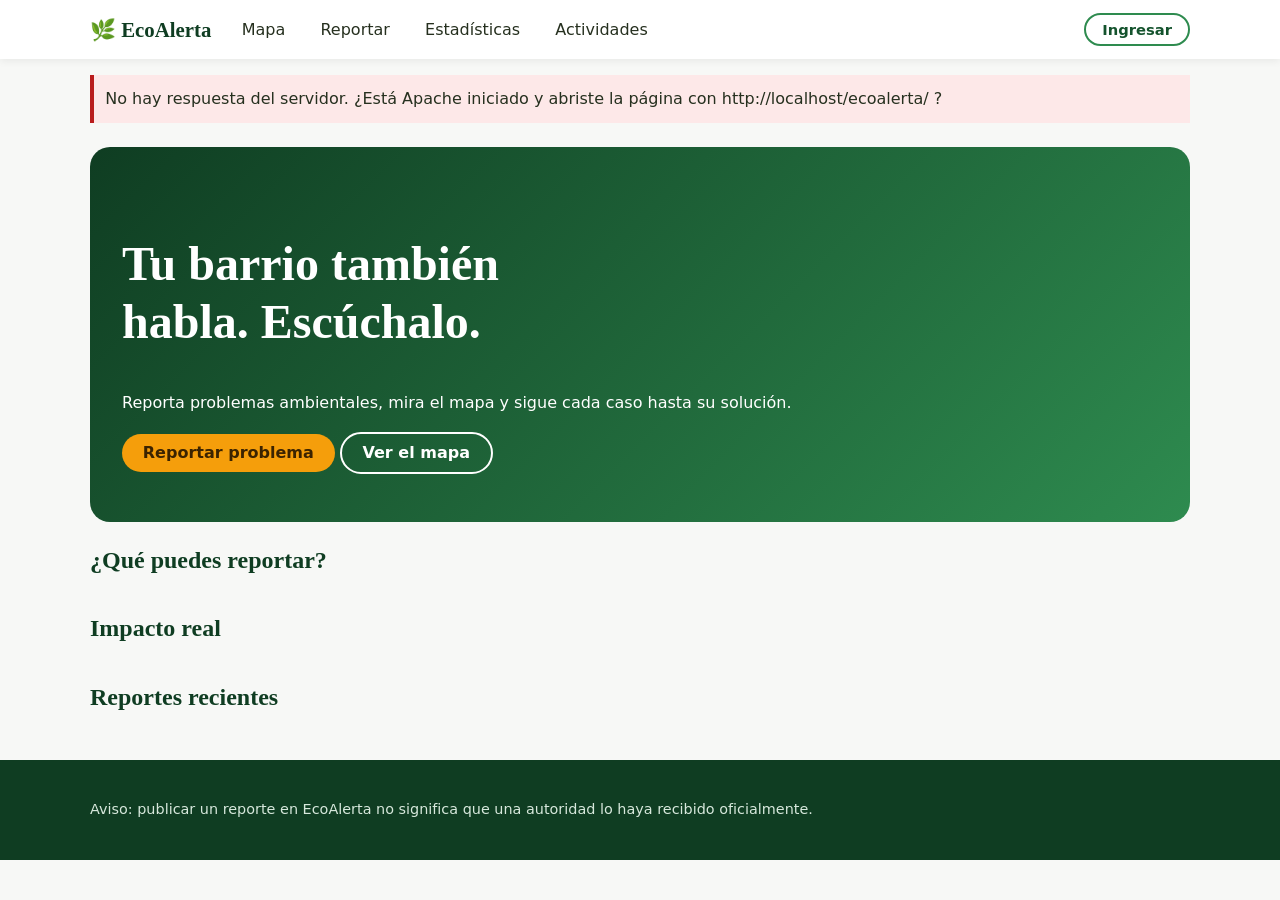
<file: index.html>
<!doctype html>
<html lang="es"><head><meta charset="utf-8"><meta name="viewport" content="width=device-width,initial-scale=1"><title>Inicio · EcoAlerta</title><link rel="stylesheet" href="css/style.css"></head>
<body><a class="skip" href="#c">Saltar al contenido</a><header id="cab"></header><main id="c" class="w">
<section class="hero"><h1>Tu barrio también habla. Escúchalo.</h1><p>Reporta problemas ambientales, mira el mapa y sigue cada caso hasta su solución.</p><a class="btn alert" href="reportar.html">Reportar problema</a> <a class="btn out" href="mapa.html">Ver el mapa</a></section>
<h2>¿Qué puedes reportar?</h2><div class="grid" id="cats"></div>
<h2>Impacto real</h2><div class="grid" id="cif"></div>
<h2>Reportes recientes</h2><div id="rec"></div>
<script src="js/app.js"></script>
<script>(async()=>{try{
const c=(await api('api/extra.php?a=categories')).categories;c.forEach(x=>$('#cats').append(el('div',{class:'card'},el('span',{class:'ic',text:x.icon}),el('h3',{text:x.name}))));
const s=await api('api/extra.php?a=stats');[[s.total,'reportes'],[s.solved,'solucionados con evidencia'],[s.activities,'actividades']].forEach(([n,t])=>$('#cif').append(el('div',{class:'card'},el('b',{class:'big',text:n}),t)));
const r=(await api('api/reports.php?limit=5')).reports;if(!r.length)$('#rec').append(el('p',{class:'empty',text:'Aún no hay reportes. Crea el primero.'}));
r.forEach(x=>$('#rec').append(el('p',{},x.icon+' ',el('a',{href:'reporte.html?id='+x.id,text:x.title}),' ',badge(x.status))));
}catch(e){flash(e.message,'err')}})();</script>
</main><footer id="pie"></footer></body></html>
</file>
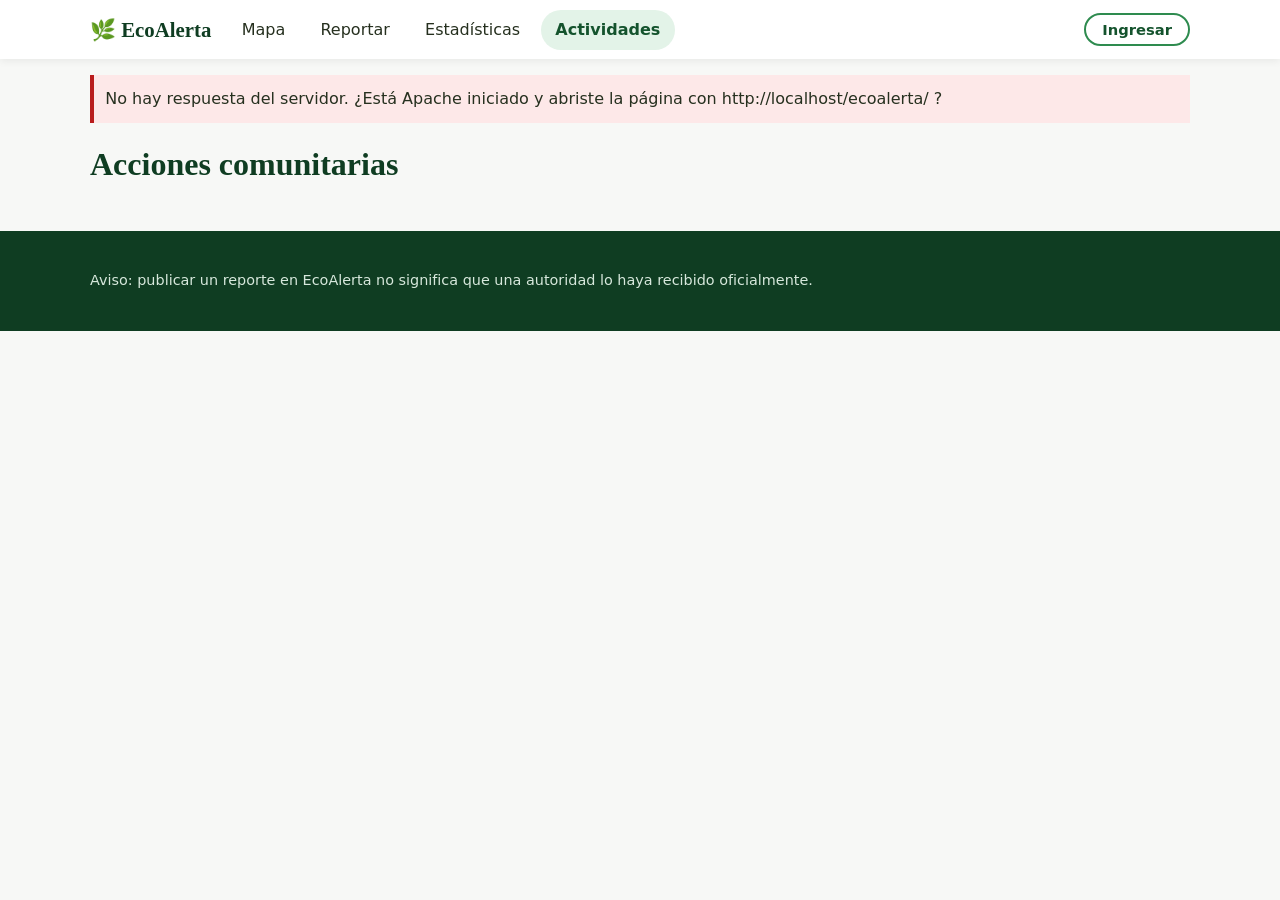
<file: actividades.html>
<!doctype html>
<html lang="es"><head><meta charset="utf-8"><meta name="viewport" content="width=device-width,initial-scale=1"><title>Actividades · EcoAlerta</title><link rel="stylesheet" href="css/style.css"></head>
<body><a class="skip" href="#c">Saltar al contenido</a><header id="cab"></header><main id="c" class="w">
<h1>Acciones comunitarias</h1><div id="l"></div><div id="nuevo"></div>
<script src="js/app.js"></script>
<script>ready.then(async me=>{async function lista(){const L=$('#l');try{const a=(await api('api/extra.php?a=activities')).activities;L.replaceChildren();if(!a.length)L.append(el('p',{class:'empty',text:'No hay actividades publicadas todavía.'}));
a.forEach(x=>{const c=el('div',{class:'card'},el('h2',{text:x.title}),el('p',{text:x.description}),el('p',{text:'📅 '+x.event_date+' · 📍 '+x.location+' · Organiza: '+x.organizer}),el('p',{text:'Cómo participar: '+x.how_to+' · '+x.n+' inscritos'}));
if(me){const b=el('button',{class:'btn sm',text:+x.mine?'Cancelar participación':'Quiero participar'});b.onclick=async()=>{try{await api('api/extra.php?a=join',{json:{id:x.id}});lista()}catch(e){flash(e.message,'err')}};c.append(b)}else c.append(el('a',{href:'login.html',text:'Ingresa para participar'}));L.append(c)})}catch(e){flash(e.message,'err')}}
lista();if(me&&me.role!=='ciudadano'){const f=el('form',{class:'card'},el('h2',{text:'Publicar actividad'}),
...[['title','Título','text'],['description','Descripción','text'],['event_date','Fecha y hora','datetime-local'],['location','Lugar','text'],['organizer','Organizador','text'],['how_to','Forma de participación','text']].map(([n,t,y])=>el('label',{},t,el('input',{name:n,type:y,required:''}))),el('button',{class:'btn',text:'Publicar'}));
f.onsubmit=async e=>{e.preventDefault();try{await api('api/extra.php?a=activity_new',{json:Object.fromEntries(new FormData(f))});f.reset();flash('Actividad publicada.');lista()}catch(x){flash(x.message,'err')}};$('#nuevo').append(f)}});</script>
</main><footer id="pie"></footer></body></html>
</file>
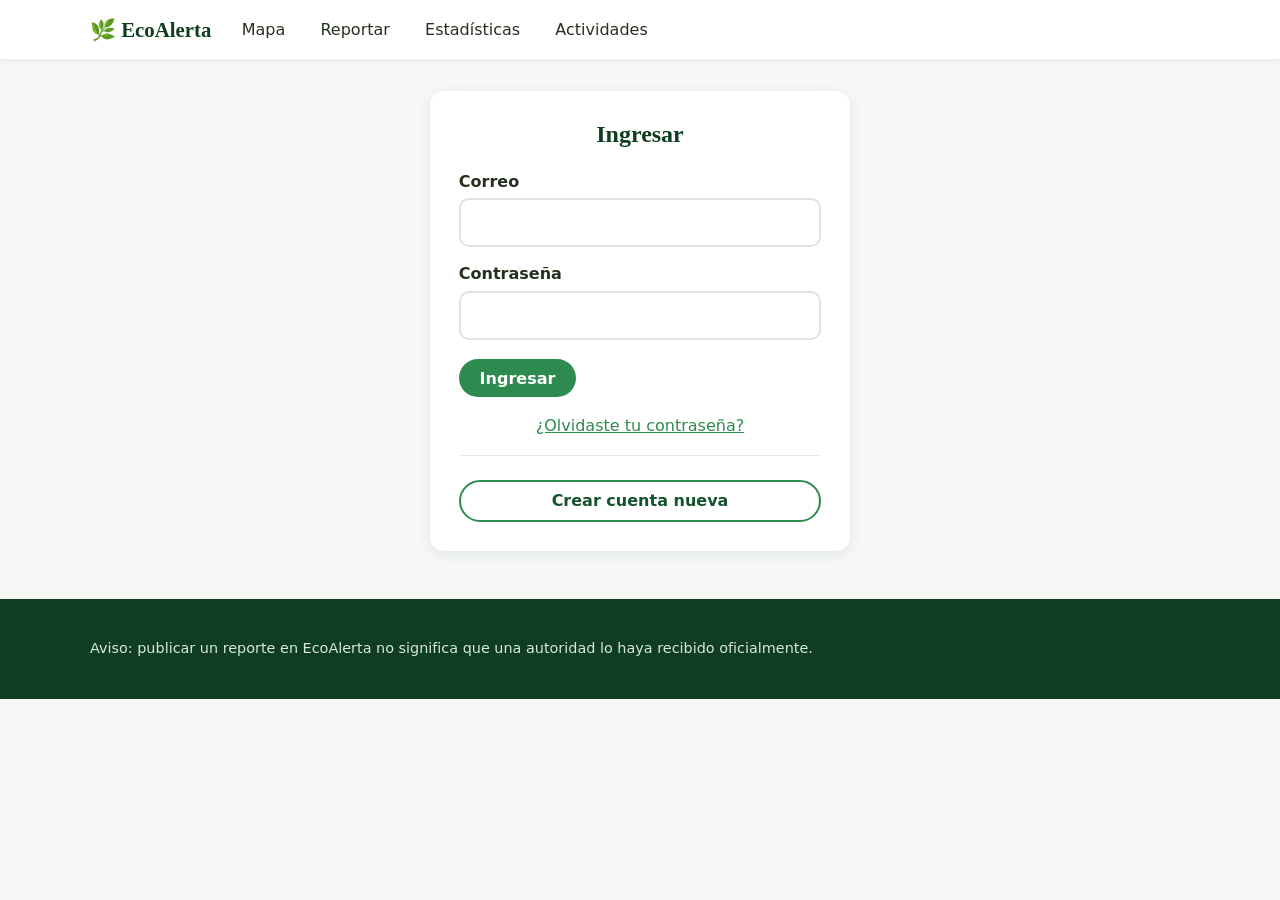
<file: admin.html>
<!doctype html>
<html lang="es"><head><meta charset="utf-8"><meta name="viewport" content="width=device-width,initial-scale=1"><title>Panel · EcoAlerta</title><link rel="stylesheet" href="css/style.css"></head>
<body><a class="skip" href="#c">Saltar al contenido</a><header id="cab"></header><main id="c" class="w">
<h1>Panel de moderación</h1>
<form id="f" class="filters"><select name="s" id="s1" aria-label="Estado"><option value="">Todos los estados</option></select><input name="q" placeholder="Buscar" aria-label="Buscar"><button class="btn">Filtrar</button></form>
<table><thead><tr><th>#</th><th>Título</th><th>Categoría</th><th>Autor</th><th>Estado</th><th>Fecha</th><th>Acción</th></tr></thead><tbody id="t"></tbody></table><div id="u"></div>
<script src="js/app.js"></script>
<script>ready.then(async me=>{if(!me||me.role==='ciudadano')return location='login.html';Object.entries(ST).forEach(([k,v])=>$('#s1').append(el('option',{value:k,text:v})));$('#s1').value='pendiente';
function acc(x){const t=el('td');if(['pendiente','en_revision'].includes(x.status)){const a=el('button',{class:'btn sm',text:'Aceptar'}),r=el('button',{class:'btn sm out2',text:'Rechazar'});const go=async(s,n)=>{try{await api('api/reports.php?a=status',{json:{id:x.id,status:s,note:n}});cargar()}catch(e){flash(e.message,'err')}};a.onclick=()=>go('validado','Verificado por moderación');r.onclick=()=>{const n=prompt('Motivo del rechazo (mínimo 10 caracteres):');if(n)go('rechazado',n)};t.append(a,' ',r)}return t}
async function cargar(){const q=new URLSearchParams(new FormData($('#f')));q.set('all','1');try{const r=(await api('api/reports.php?'+q)).reports;$('#t').replaceChildren(...r.map(x=>el('tr',{},el('td',{text:x.id}),el('td',{},el('a',{href:'reporte.html?id='+x.id,text:x.title})),el('td',{text:x.cat}),el('td',{text:x.author}),el('td',{},badge(x.status)),el('td',{text:x.created_at}),acc(x))))}catch(e){flash(e.message,'err')}}
$('#f').onsubmit=e=>{e.preventDefault();cargar()};cargar();
if(me.role==='administrador'){const us=(await api('api/extra.php?a=users')).users;$('#u').append(el('h2',{text:'Usuarios y roles'}),el('table',{},...us.map(x=>{const s=el('select',{'aria-label':'Rol'},...['ciudadano','moderador','administrador'].map(o=>{const p=el('option',{text:o});if(o===x.role)p.selected=true;return p}));
const b=el('button',{class:'btn sm',text:'Guardar'});b.onclick=async()=>{try{await api('api/extra.php?a=role',{json:{id:x.id,role:s.value}});flash('Rol actualizado.')}catch(e){flash(e.message,'err')}};const r2=el('button',{class:'btn sm out2',text:'Nueva clave'});r2.onclick=async()=>{if(!confirm('¿Generar una contraseña temporal para '+x.name+'?'))return;try{const d=await api('api/extra.php?a=reset',{json:{id:x.id}});alert('Contraseña temporal (entrégala a la persona): '+d.temp)}catch(e){flash(e.message,'err')}};return el('tr',{},el('td',{text:x.name}),el('td',{text:x.email}),el('td',{},s,' ',b,' ',r2))})))}});</script>
</main><footer id="pie"></footer></body></html>
</file>
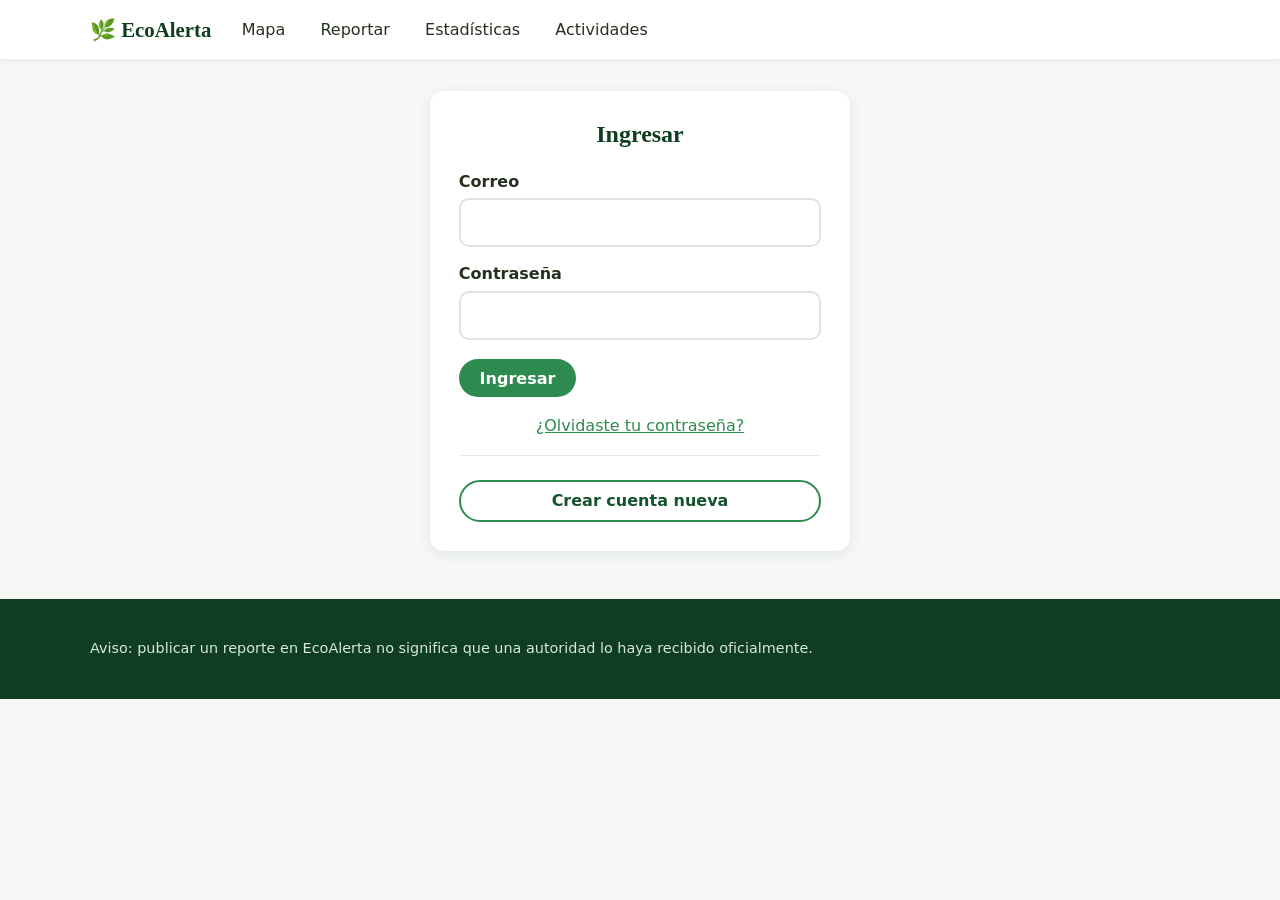
<file: login.html>
<!doctype html>
<html lang="es"><head><meta charset="utf-8"><meta name="viewport" content="width=device-width,initial-scale=1"><title>Ingresar · EcoAlerta</title><link rel="stylesheet" href="css/style.css"></head>
<body><a class="skip" href="#c">Saltar al contenido</a><header id="cab"></header><main id="c" class="w">
<section class="auth card">
<h1 id="tt">Ingresar</h1>
<form id="fi"><label>Correo<input type="email" name="email" autocomplete="email" required></label><label>Contraseña<input type="password" name="password" autocomplete="current-password" required></label><button class="btn">Ingresar</button></form>
<form id="fr" hidden><label>Nombre<input name="name" maxlength="80" autocomplete="name" required></label><label>Correo<input type="email" name="email" autocomplete="email" required></label><label>Contraseña (mínimo 8 caracteres)<input type="password" name="password" minlength="8" autocomplete="new-password" required></label><button class="btn">Crear cuenta</button></form>
<p class="cen" id="ol"><a href="#" id="of">¿Olvidaste tu contraseña?</a></p>
<p class="ok" id="om" hidden>Pide a un administrador que te genere una contraseña temporal. Con ella ingresas y la cambias en «Mis reportes».</p>
<hr><button class="btn out2" id="sw" type="button">Crear cuenta nueva</button>
</section></main><footer id="pie"></footer>
<script src="js/app.js"></script>
<script>let reg=false;
function env(f,a){f.onsubmit=async e=>{e.preventDefault();const d=Object.fromEntries(new FormData(f)),b=f.querySelector('button');b.disabled=true;
try{if(a==='register')await api('api/auth.php?a=register',{json:d});await api('api/auth.php?a=login',{json:d});location='index.html'}catch(x){flash(x.message,'err');b.disabled=false}}}
env($('#fi'),'login');env($('#fr'),'register');
$('#sw').onclick=()=>{reg=!reg;$('#fi').hidden=reg;$('#fr').hidden=!reg;$('#ol').hidden=reg;$('#om').hidden=true;$('#tt').textContent=reg?'Crear cuenta':'Ingresar';$('#sw').textContent=reg?'Ya tengo una cuenta':'Crear cuenta nueva'};
$('#of').onclick=e=>{e.preventDefault();$('#om').hidden=false};
ready.then(me=>{if(me)location='index.html'});</script></body></html>
</file>
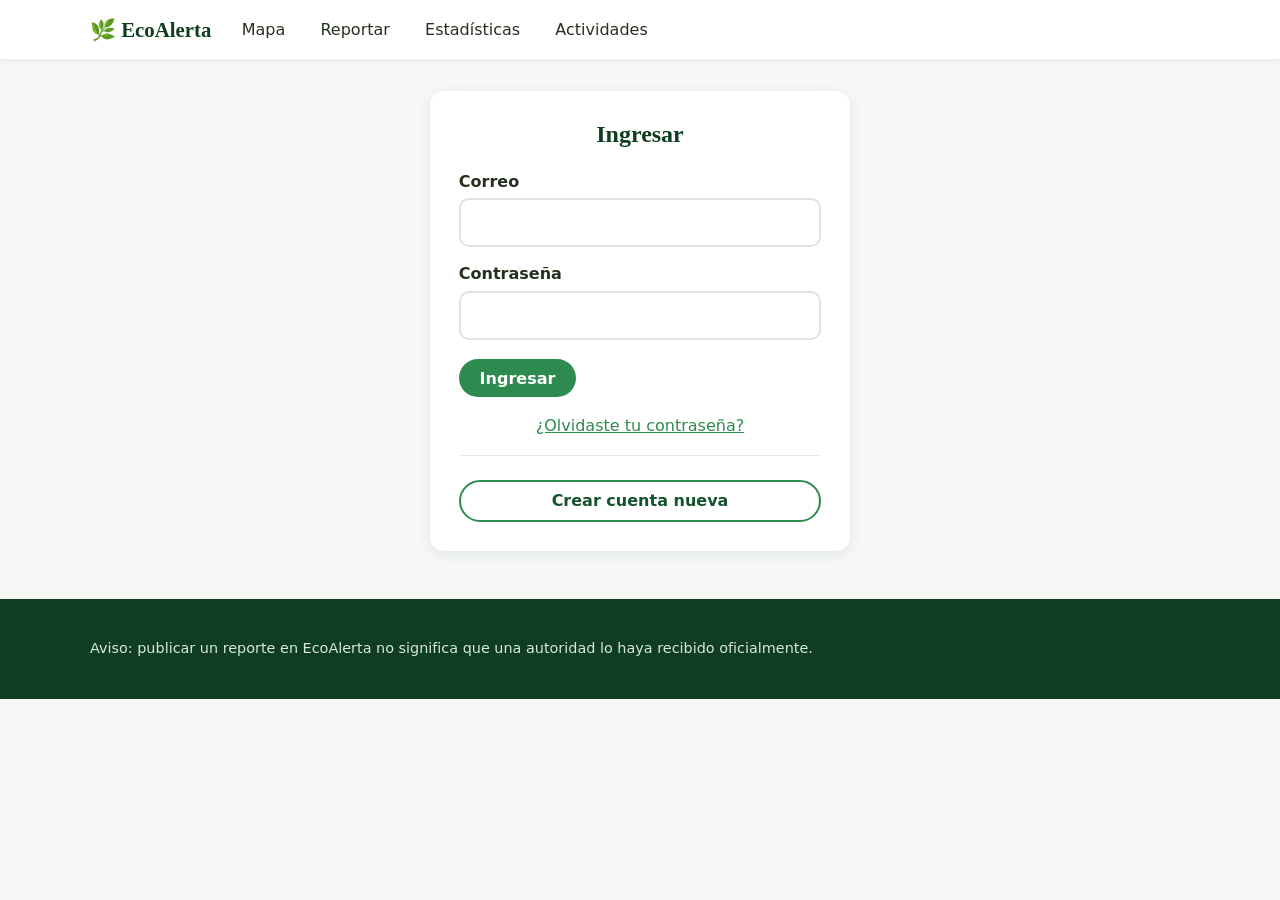
<file: mis-reportes.html>
<!doctype html>
<html lang="es"><head><meta charset="utf-8"><meta name="viewport" content="width=device-width,initial-scale=1"><title>Mis reportes · EcoAlerta</title><link rel="stylesheet" href="css/style.css"></head>
<body><a class="skip" href="#c">Saltar al contenido</a><header id="cab"></header><main id="c" class="w">
<h1>Mis reportes</h1><div id="l"></div>
<h2>Cambiar contraseña</h2>
<form id="f" class="card" style="max-width:420px"><label>Contraseña actual<input type="password" name="old" autocomplete="current-password" required></label><label>Nueva contraseña (mínimo 8)<input type="password" name="new" minlength="8" autocomplete="new-password" required></label><button class="btn">Guardar contraseña</button></form>
</main><footer id="pie"></footer>
<script src="js/app.js"></script>
<script>ready.then(async me=>{if(!me)return location='login.html';
try{const r=(await api('api/reports.php?mine=1')).reports;if(!r.length)$('#l').append(el('p',{class:'empty',text:'Aún no has enviado reportes.'}));
r.forEach(x=>$('#l').append(el('p',{},x.icon+' ',el('a',{href:'reporte.html?id='+x.id,text:x.title}),' ',badge(x.status))))}catch(e){flash(e.message,'err')}
$('#f').onsubmit=async e=>{e.preventDefault();try{await api('api/auth.php?a=password',{json:Object.fromEntries(new FormData(e.target))});e.target.reset();flash('Contraseña actualizada.')}catch(x){flash(x.message,'err')}}});</script></body></html>
</file>
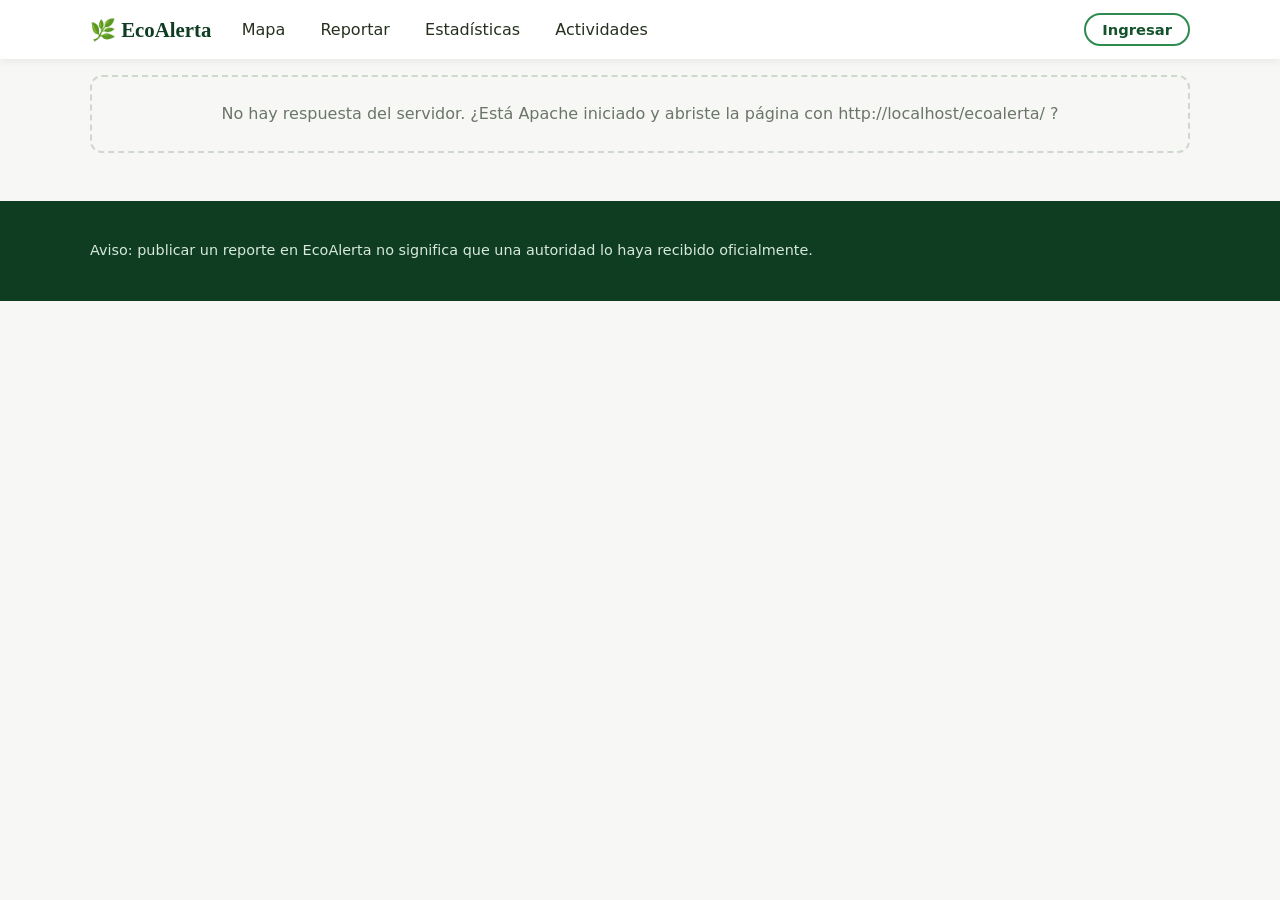
<file: reporte.html>
<!doctype html>
<html lang="es"><head><meta charset="utf-8"><meta name="viewport" content="width=device-width,initial-scale=1"><title>Reporte · EcoAlerta</title><link rel="stylesheet" href="css/style.css"></head>
<body><a class="skip" href="#c">Saltar al contenido</a><header id="cab"></header><main id="c" class="w">
<div id="r"><p>Cargando…</p></div>
<script src="js/app.js"></script>
<script>ready.then(async me=>{const id=new URLSearchParams(location.search).get('id'),R=$('#r');
async function ver(){let d;try{d=await api('api/reports.php?a=get&id='+encodeURIComponent(id))}catch(e){R.replaceChildren(el('p',{class:'empty',text:e.message}));return}
const r=d.report;R.replaceChildren(el('h1',{text:r.icon+' '+r.title}),...(r.status==='pendiente'?[el('p',{class:'ok',text:'Este reporte será visible para todos cuando un moderador lo verifique.'})]:[]),el('p',{},'Reporte #'+r.id+' · '+r.cat+' · ',badge(r.status)),
el('div',{class:'card'},el('p',{text:r.description,style:'white-space:pre-wrap'}),el('p',{text:'📍 '+(r.location_text||'Sin referencia')+(r.lat!==null?' (aprox. '+r.lat+', '+r.lng+')':'')}),el('p',{text:'Fecha: '+r.reported_on}),
...(r.photo?[el('img',{src:'uploads/'+r.photo,alt:'Foto del reporte',style:'max-width:100%;border-radius:12px'})]:[])),
el('h2',{text:'Historial de estados'}),el('ul',{},...d.history.map(h=>el('li',{},h.created_at+' · '+(h.old_status?ST[h.old_status]:'—')+' → ',badge(h.new_status),' por '+h.name+(h.note?': '+h.note:'')))),
el('h2',{text:'Evidencias de seguimiento'}),...(d.evidence.length?d.evidence.map(x=>el('div',{class:'card'},el('p',{text:x.note}),...(x.photo?[el('img',{src:'uploads/'+x.photo,alt:'Evidencia',style:'max-width:100%'})]:[]))):[el('p',{class:'empty',text:'Aún no hay evidencias.'})]));
if(me&&me.role!=='ciudadano')gestion(r)}
function gestion(r){const sel=el('select',{name:'status'},...Object.entries(ST).map(([k,v])=>{const o=el('option',{value:k,text:v});if(k===r.status)o.selected=true;return o}));
const f1=el('form',{class:'card'},el('label',{},'Nuevo estado',sel),el('label',{},'Justificación (obligatoria al rechazar o solucionar)',el('textarea',{name:'note',maxlength:'500'})),el('button',{class:'btn',text:'Cambiar estado'}));
f1.onsubmit=async e=>{e.preventDefault();try{await api('api/reports.php?a=status',{json:{id:r.id,status:sel.value,note:f1.elements.note.value}});sessionStorage.setItem('f','Estado actualizado.');location.reload()}catch(x){flash(x.message,'err')}};
const f2=el('form',{class:'card'},el('label',{},'Agregar evidencia',el('textarea',{name:'note',maxlength:'500',required:''})),el('label',{},'Foto (opcional)',el('input',{type:'file',name:'photo',accept:'image/jpeg,image/png,image/webp'})),el('button',{class:'btn',text:'Guardar evidencia'}));
f2.onsubmit=async e=>{e.preventDefault();const fd=new FormData(f2);fd.append('id',r.id);try{await api('api/reports.php?a=evidence',{method:'POST',body:fd});sessionStorage.setItem('f','Evidencia agregada.');location.reload()}catch(x){flash(x.message,'err')}};
R.append(el('h2',{text:'Gestión (moderación)'}),el('div',{class:'g2'},f1,f2))}
ver()});</script>
</main><footer id="pie"></footer></body></html>
</file>
<file: css/style.css>
:root{--g9:#0f3d22;--g8:#14532d;--g6:#2e8b4f;--g1:#e3f3e8;--am:#f59e0b;--t:#26301f}
*{box-sizing:border-box}body{margin:0;font:16px/1.6 system-ui,"Segoe UI",sans-serif;color:var(--t);background:#f7f8f6}
.w{width:min(100% - 2rem,1100px);margin:auto}h1,h2,h3{font-family:Georgia,serif;color:var(--g9);line-height:1.2}
a{color:var(--g6)}.skip{position:absolute;left:-999px}.skip:focus{left:0;background:#fff;padding:.5rem}
:focus-visible{outline:3px solid var(--am);outline-offset:2px}
header{background:#fff;box-shadow:0 2px 8px #0001;position:sticky;top:0;z-index:5}
nav{display:flex;flex-wrap:wrap;gap:1rem;align-items:center;padding:.7rem 0}nav a{text-decoration:none;color:var(--t);font-weight:500}.logo{font:700 1.3rem Georgia,serif;color:var(--g9)}.logo b{color:var(--g6)}.r{margin-left:auto}
.btn{display:inline-block;background:var(--g6);color:#fff!important;border:0;border-radius:999px;padding:.6rem 1.3rem;font:600 1rem system-ui;cursor:pointer;text-decoration:none}.btn:hover{background:var(--g8)}.btn:disabled{opacity:.6}
.btn.alert{background:var(--am);color:#3b2300!important}.btn.out{background:transparent;border:2px solid #fff}.btn.sm{padding:.3rem .9rem}
.hero{background:linear-gradient(135deg,var(--g9),var(--g6));color:#fff;border-radius:20px;padding:3rem 2rem;margin:1.5rem 0}.hero h1{color:#fff;font-size:clamp(1.8rem,5vw,3rem);max-width:16ch}
.grid,.g2{display:grid;gap:1rem}.grid{grid-template-columns:repeat(auto-fit,minmax(200px,1fr))}.g2{grid-template-columns:repeat(auto-fit,minmax(280px,1fr))}
.card{background:#fff;border-radius:14px;box-shadow:0 3px 14px #14532d1a;padding:1.2rem;margin-bottom:1rem}.ic{font-size:2rem}.big{font-size:2rem;color:var(--g6);display:block}
label{display:block;font-weight:600;margin-bottom:.9rem}input,select,textarea{display:block;width:100%;padding:.6rem;border:2px solid #dfe5dc;border-radius:10px;font:inherit;margin-top:.25rem}.chk{display:flex;gap:.5rem;align-items:center}.chk input{width:auto;margin:0}
.filters{display:flex;flex-wrap:wrap;gap:.6rem;margin-bottom:1rem}.filters>*{width:auto;margin:0}
.err{background:#fde8e8;border-left:4px solid #b91c1c;padding:.7rem}.ok{background:var(--g1);border-left:4px solid var(--g6);padding:.7rem}.empty{border:2px dashed #cfd8cc;padding:1.5rem;text-align:center;color:#6b7568;border-radius:12px}
.st{display:inline-block;padding:.1rem .6rem;border-radius:999px;color:#fff;font-size:.8rem;background:#6b7280}.st-en_revision{background:#2563eb}.st-validado{background:#0d9488}.st-remitido{background:#7c3aed}.st-seguimiento{background:#d97706}.st-solucionado{background:#15803d}.st-rechazado{background:#b91c1c}
table{width:100%;border-collapse:collapse;background:#fff;display:block;overflow-x:auto}th,td{padding:.5rem;border-bottom:1px solid #e4e8e2;text-align:left}
footer{background:var(--g9);color:#d7e8dc;padding:1.5rem 0;margin-top:3rem;font-size:.9rem}
/* ---- Menú y botones (sustituye reglas anteriores) ---- */
nav{display:flex;flex-wrap:wrap;align-items:center;gap:.5rem 1rem;padding:.6rem 0}
.mn{display:flex;align-items:center;gap:.4rem;flex:1}
.mn a:not(.btn){padding:.45rem .9rem;border-radius:999px}.mn a:not(.btn):hover{background:var(--g1)}
.mn a[aria-current=page]{background:var(--g1);color:var(--g8);font-weight:700}
.der{margin-left:auto}.us{color:#5b6657;font-size:.9rem;max-width:160px;overflow:hidden;text-overflow:ellipsis;white-space:nowrap}
.btn.out2{background:transparent;color:var(--g8)!important;border:2px solid var(--g6)}.btn.out2:hover{background:var(--g1)}
.btn.sm{padding:.35rem 1rem;font-size:.92rem}
.tg{display:none;margin-left:auto;background:none;border:2px solid var(--g6);color:var(--g8);border-radius:10px;font-size:1.4rem;line-height:1;padding:.25rem .65rem;cursor:pointer}
form.card .btn{width:100%;margin-top:.3rem}.card .btn.sm{width:auto}
.card form .btn{width:auto}
img,canvas{max-width:100%}
/* ---- Adaptable a tabletas y celulares ---- */
@media (max-width:760px){
 .tg{display:block}
 .mn{display:none;flex-direction:column;align-items:stretch;width:100%;flex-basis:100%;gap:.2rem;padding-bottom:.5rem}
 .mn.abierto{display:flex}
 .mn a:not(.btn),.mn .us{padding:.7rem 1rem}.mn .der{margin-left:0}.mn .btn{text-align:center;padding:.7rem}
 .hero{padding:2rem 1.2rem;border-radius:14px}.hero .btn{display:block;text-align:center;margin:.6rem 0}
 .filters>*{flex:1 1 100%}.filters .btn{width:100%}
 #mapa{height:min(420px,60vh)!important}
 .grid{grid-template-columns:1fr 1fr}.big{font-size:1.6rem}
 h1{font-size:1.6rem}h2{font-size:1.3rem}
 input,select,textarea,.btn{min-height:44px}
}
@media (max-width:420px){.grid{grid-template-columns:1fr}}
@media (prefers-reduced-motion:reduce){*{transition:none!important;animation:none!important;scroll-behavior:auto!important}}
/* ---- Pantalla de ingreso ---- */
.auth{max-width:420px;margin:2rem auto;padding:1.8rem}.auth h1{text-align:center;margin-top:0}
.auth .btn{width:100%;margin-top:.3rem}.cen{text-align:center;margin:1rem 0}.auth hr{border:0;border-top:1px solid #e4e8e2;margin:1rem 0 1.2rem}
</file>
